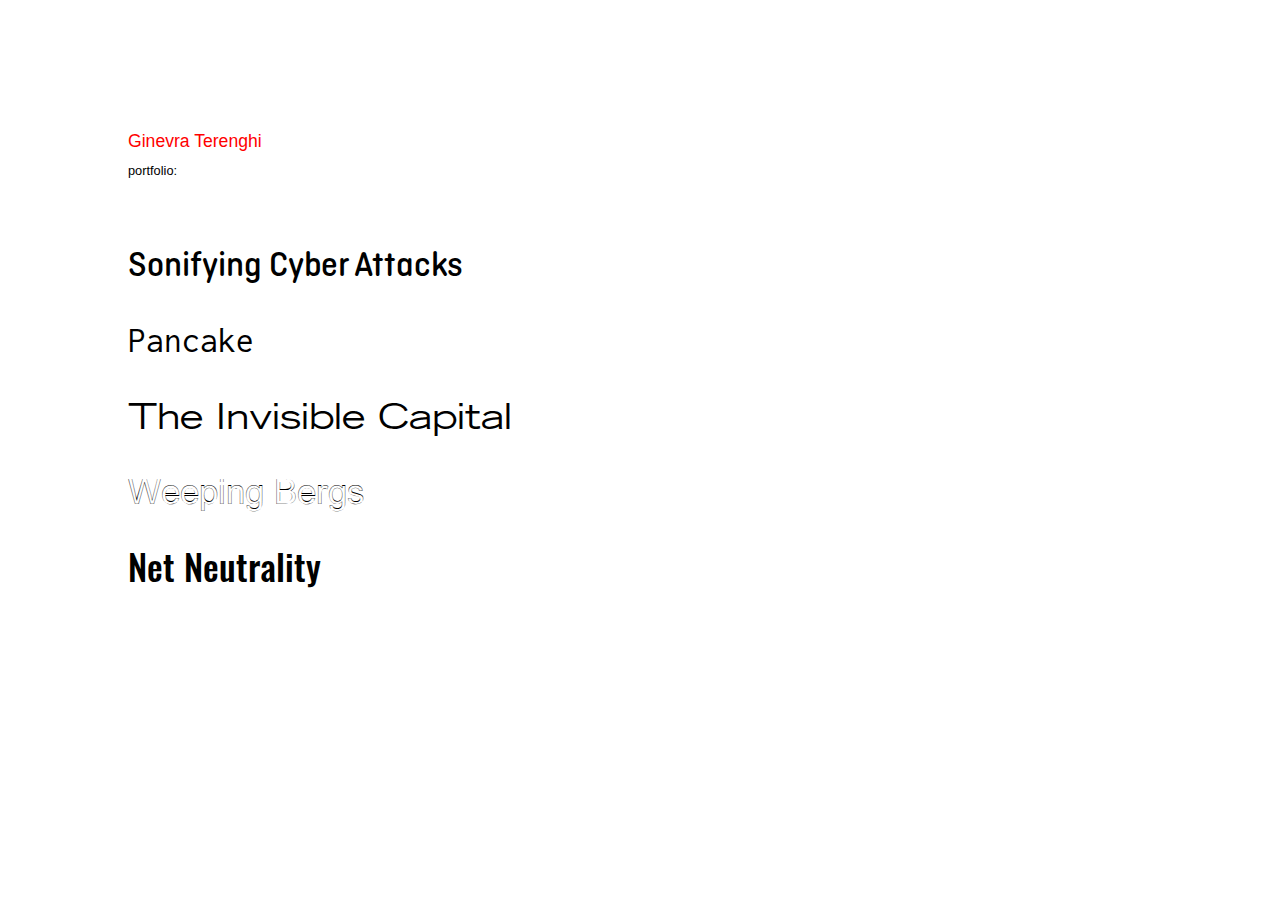
<file: index.html>
<!DOCTYPE html>
<html>

<head>
	<meta charset="utf-8">
	<meta name="viewport" content="width=device-width, initial-scale=1, shrink-to-fit=no">
	<title>Ginevra Terenghi [portfolio]</title>

	<!-- generate the social media meta tags from https://megatags.co/ and paste them here, replacing the placeholder ones -->
	<!-- Search Engine -->
	<meta name="description" content="Description of your report here. 150 characters for SEO, 200 characters for Twitter and Facebook">
	<meta name="image" content="thumbnail image of your work">
	<!-- Schema.org for Google -->
	<meta itemprop="name" content="Untarctik">
	<meta itemprop="description" content="Description of your report here">
	<meta itemprop="image" content="image here">
	<!-- Twitter -->
	<meta name="twitter:card" content="summary">
	<meta name="twitter:title" content="Title of your work">
	<meta name="twitter:description" content="Description of your report here">
	<meta name="twitter:site" content="@profile name">
	<meta name="twitter:creator" content="your twitter handles here, if any">
	<meta name="twitter:image:src" content="thumbnail image of your work. Maximum dimension: 1024px x 512px; minimum dimension: 440px x 220px">
	<!-- Open Graph general (Facebook, Pinterest & Google+) -->
	<meta name="og:title" content="Title of your work">
	<meta name="og:description" content="Description of your report here">
	<meta name="og:image" content="thumbnail image of your work. Recommended dimension: 1200px x 630px; minimum dimension: 600px x 315px">
	<meta name="og:url" content="url to this page">
	<meta name="og:site_name" content="Title of your work">
	<meta name="og:locale" content="en_US">
	<meta name="og:type" content="website">


	<!-- fav icon link -->
	<link rel="shortcut icon" type="image/png" href="assets/grid.png"/>
	

	<!-- fonts link -->
	<link href="https://fonts.googleapis.com/css?family=Allerta+Stencil" rel="stylesheet">
	<link href="https://fonts.googleapis.com/css?family=Playfair+Display" rel="stylesheet">
	<link href="https://fonts.googleapis.com/css?family=Roboto+Slab:100,300,400,700" rel="stylesheet">


	<!-- CSS -->
	<!-- Bootstrap CSS -->
	<link rel="stylesheet" href="https://maxcdn.bootstrapcdn.com/bootstrap/4.0.0-beta/css/bootstrap.min.css" integrity="sha384-/Y6pD6FV/Vv2HJnA6t+vslU6fwYXjCFtcEpHbNJ0lyAFsXTsjBbfaDjzALeQsN6M" crossorigin="anonymous">
	<!-- Your CSS -->
	<link rel="stylesheet" type="text/css" href="css/bootstrap.css">
	<!-- "Our" boostrap CSS -->
	<link rel="stylesheet" type="text/css" href="css/style.css">

</head>

<body id="beginning">


	<!-- --------------------------------------------------- HOMEPAGE --------------------------------------------------- -->


	<header>

		<section id="inizio">
			<a href="personal.html" class="name red">Ginevra Terenghi</a>
			<div class="sub black">portfolio:</div>
		</section>



		<div id="elenco">
			
		<ul>
			<li><a href="sonificazione.html" target="_blank" class="t1 sonificazione gray">Sonifying Cyber Attacks</a></li>
			
<!--			<li><a href="iceberg.html" target="_blank" class="t1 iceberg gray">Weeping Bergs</a></li>-->
			
			<li><a href="pancake.html" class="t1 pancake gray">Pancake</a></li>
			
			<li><a href="capital.html" class="t1 capital gray">The Invisible Capital</a></li>
			
			<li><a href="iceberg.html" class="t1 iceberg gray">Weeping Bergs</a></li>
			
			<li><a href="netneutrality.html" class="t1 netneutrality gray">Net Neutrality</a></li>
			
			
			
<!--			<li><a href="personal.html" class="desert">Desert Constellations</a></li>-->
			
	   </ul>

</div>

	</header>










	<!-- JS files under here -->
	<!-- jQuery first, then Popper.js, then Bootstrap JS -->
	<script src="https://code.jquery.com/jquery-3.2.1.slim.min.js" integrity="sha384-KJ3o2DKtIkvYIK3UENzmM7KCkRr/rE9/Qpg6aAZGJwFDMVNA/GpGFF93hXpG5KkN" crossorigin="anonymous"></script>
	<script src="https://cdnjs.cloudflare.com/ajax/libs/popper.js/1.11.0/umd/popper.min.js" integrity="sha384-b/U6ypiBEHpOf/4+1nzFpr53nxSS+GLCkfwBdFNTxtclqqenISfwAzpKaMNFNmj4" crossorigin="anonymous"></script>
	<script src="https://maxcdn.bootstrapcdn.com/bootstrap/4.0.0-beta/js/bootstrap.min.js" integrity="sha384-h0AbiXch4ZDo7tp9hKZ4TsHbi047NrKGLO3SEJAg45jXxnGIfYzk4Si90RDIqNm1" crossorigin="anonymous"></script>
	<!-- Your JS -->
	<script src="js/main.js"></script>

</body>

</html>
</file>
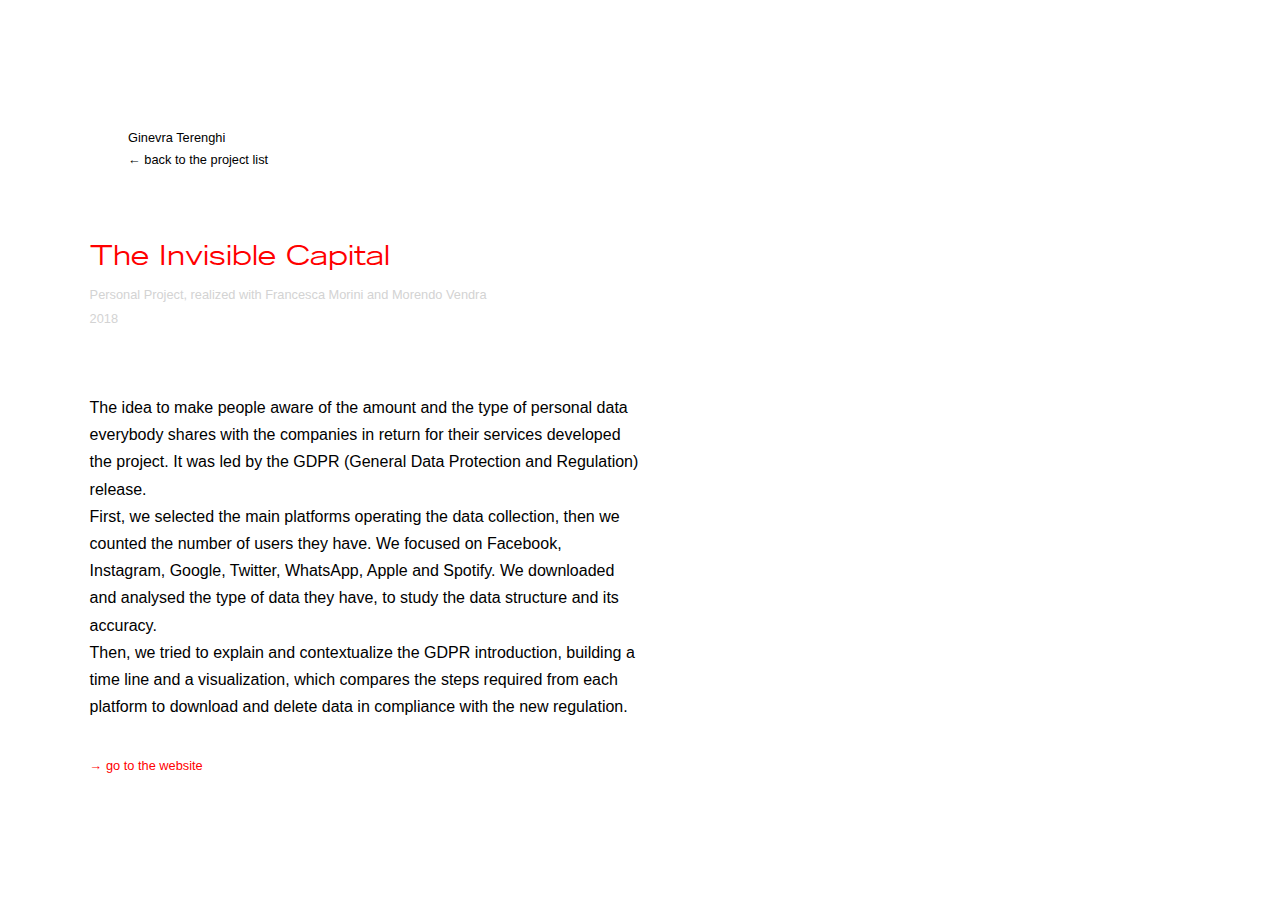
<file: capital.html>
<!DOCTYPE html>
<html>

<head>
	<meta charset="utf-8">
	<meta name="viewport" content="width=device-width, initial-scale=1, shrink-to-fit=no">
	<title>Ginevra Terenghi [project]</title>

	<!-- generate the social media meta tags from https://megatags.co/ and paste them here, replacing the placeholder ones -->
	<!-- Search Engine -->
	<meta name="description" content="Description of your report here. 150 characters for SEO, 200 characters for Twitter and Facebook">
	<meta name="image" content="thumbnail image of your work">
	<!-- Schema.org for Google -->
	<meta itemprop="name" content="Untarctik">
	<meta itemprop="description" content="Description of your report here">
	<meta itemprop="image" content="image here">
	<!-- Twitter -->
	<meta name="twitter:card" content="summary">
	<meta name="twitter:title" content="Title of your work">
	<meta name="twitter:description" content="Description of your report here">
	<meta name="twitter:site" content="@profile name">
	<meta name="twitter:creator" content="your twitter handles here, if any">
	<meta name="twitter:image:src" content="thumbnail image of your work. Maximum dimension: 1024px x 512px; minimum dimension: 440px x 220px">
	<!-- Open Graph general (Facebook, Pinterest & Google+) -->
	<meta name="og:title" content="Title of your work">
	<meta name="og:description" content="Description of your report here">
	<meta name="og:image" content="thumbnail image of your work. Recommended dimension: 1200px x 630px; minimum dimension: 600px x 315px">
	<meta name="og:url" content="url to this page">
	<meta name="og:site_name" content="Title of your work">
	<meta name="og:locale" content="en_US">
	<meta name="og:type" content="website">


	<!-- fav icon link -->
	<link rel="shortcut icon" type="image/png" href="assets/grid2.png"/>

	<!-- fonts link -->
	<link href="https://fonts.googleapis.com/css?family=Allerta+Stencil" rel="stylesheet">
	<link href="https://fonts.googleapis.com/css?family=Playfair+Display" rel="stylesheet">
	<link href="https://fonts.googleapis.com/css?family=Roboto+Slab:100,300,400,700" rel="stylesheet">


	<!-- CSS -->
	<!-- Bootstrap CSS -->
	<link rel="stylesheet" href="https://maxcdn.bootstrapcdn.com/bootstrap/4.0.0-beta/css/bootstrap.min.css" integrity="sha384-/Y6pD6FV/Vv2HJnA6t+vslU6fwYXjCFtcEpHbNJ0lyAFsXTsjBbfaDjzALeQsN6M" crossorigin="anonymous">
	<!-- Your CSS -->
	<link rel="stylesheet" type="text/css" href="css/bootstrap.css">
	<!-- "Our" boostrap CSS -->
	<link rel="stylesheet" type="text/css" href="css/style.css">

</head>

<body id="beginning">


	<!-- --------------------------------------------------- HOMEPAGE --------------------------------------------------- -->


	<header>

		<section id="inizio2">
			<div class="name2 black">Ginevra Terenghi</div>
			<a href="index.html" class="sub gray"> &#8592; back to the project list</a>
		</section>

		<section id="progetto">
			<div class="t2 capital red">The Invisible Capital</div>
			
			<div class="descrizione">Personal Project, realized with Francesca Morini and Morendo Vendra</div>
			<div class="anno">2018</div>

			<div class="abstract">
				The idea to make people aware of the amount and the type of personal data everybody shares with the companies in return for their services developed the project. It was led by the GDPR (General Data Protection and Regulation) release. 
				<br>First, we selected the main platforms operating the data collection, then we counted the number of users they have. We focused on Facebook, Instagram, Google, Twitter, WhatsApp, Apple and Spotify. We downloaded and analysed the type of data they have, to study the data structure and its accuracy. 
				<br>Then, we tried to explain and contextualize the GDPR introduction, building a time line and a visualization, which compares the steps required from each platform to download and delete data in compliance with the new regulation.
		    </div>


			<a href="https://ginevraterenghi.github.io/theinvisiblecapital/" target="_blank" class="website">&#8594; go to the website</a>
	
			<div class="device">please use a device with a horizontal definition of at least 1200 px</div>
			
			
		</section>










	</header>










	<!-- JS files under here -->
	<!-- jQuery first, then Popper.js, then Bootstrap JS -->
	<script src="https://code.jquery.com/jquery-3.2.1.slim.min.js" integrity="sha384-KJ3o2DKtIkvYIK3UENzmM7KCkRr/rE9/Qpg6aAZGJwFDMVNA/GpGFF93hXpG5KkN" crossorigin="anonymous"></script>
	<script src="https://cdnjs.cloudflare.com/ajax/libs/popper.js/1.11.0/umd/popper.min.js" integrity="sha384-b/U6ypiBEHpOf/4+1nzFpr53nxSS+GLCkfwBdFNTxtclqqenISfwAzpKaMNFNmj4" crossorigin="anonymous"></script>
	<script src="https://maxcdn.bootstrapcdn.com/bootstrap/4.0.0-beta/js/bootstrap.min.js" integrity="sha384-h0AbiXch4ZDo7tp9hKZ4TsHbi047NrKGLO3SEJAg45jXxnGIfYzk4Si90RDIqNm1" crossorigin="anonymous"></script>
	<!-- Your JS -->
	<script src="js/main.js"></script>

</body>

</html>
</file>
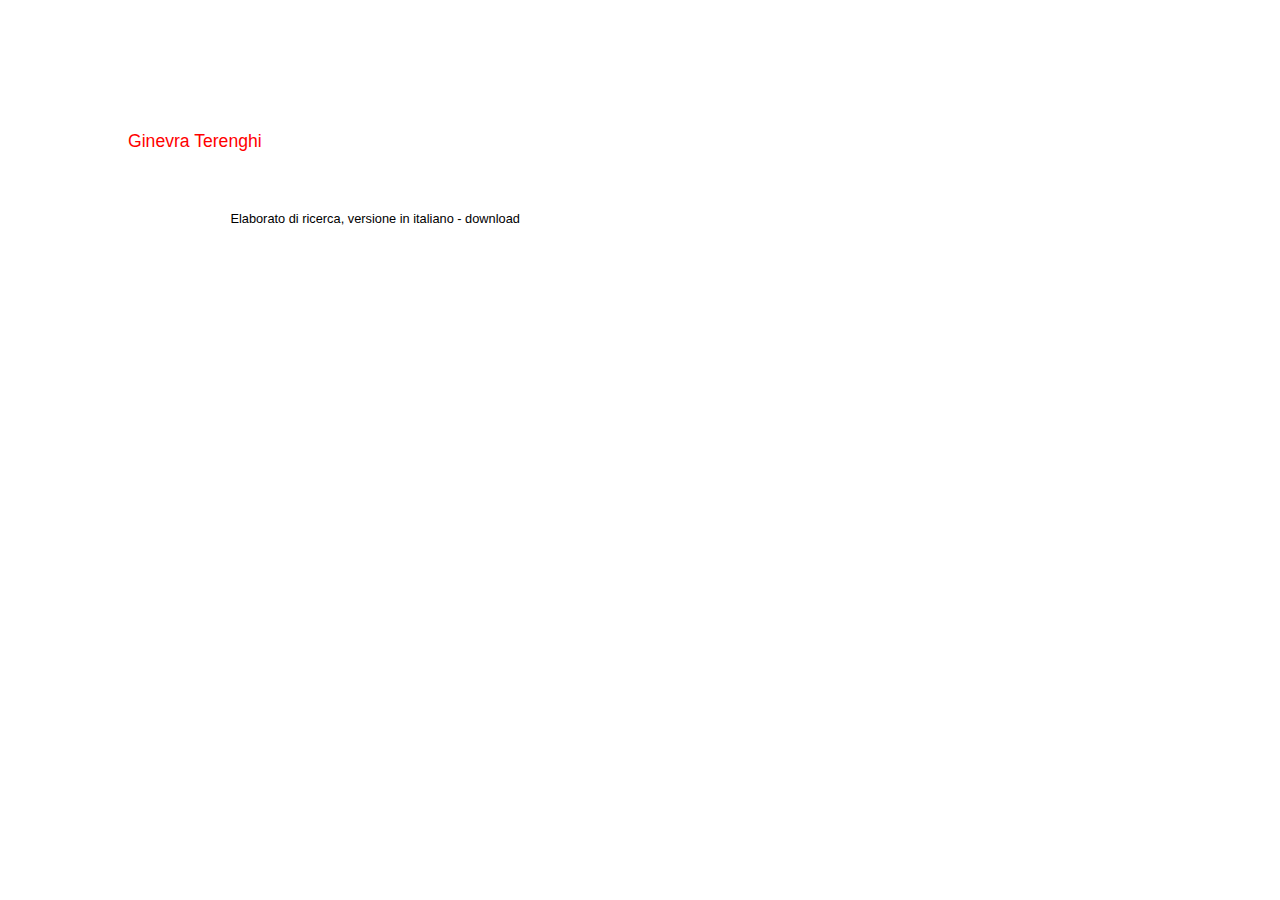
<file: elaborato-ricerca-1.html>
<!DOCTYPE html>
<html>

<head>
	<meta charset="utf-8">
	<meta name="viewport" content="width=device-width, initial-scale=1, shrink-to-fit=no">
	<title>Ginevra Terenghi [about]</title>

	<!-- generate the social media meta tags from https://megatags.co/ and paste them here, replacing the placeholder ones -->
	<!-- Search Engine -->
	<meta name="description" content="Description of your report here. 150 characters for SEO, 200 characters for Twitter and Facebook">
	<meta name="image" content="thumbnail image of your work">
	<!-- Schema.org for Google -->
	<meta itemprop="name" content="Untarctik">
	<meta itemprop="description" content="Description of your report here">
	<meta itemprop="image" content="image here">
	<!-- Twitter -->
	<meta name="twitter:card" content="summary">
	<meta name="twitter:title" content="Title of your work">
	<meta name="twitter:description" content="Description of your report here">
	<meta name="twitter:site" content="@profile name">
	<meta name="twitter:creator" content="your twitter handles here, if any">
	<meta name="twitter:image:src" content="thumbnail image of your work. Maximum dimension: 1024px x 512px; minimum dimension: 440px x 220px">
	<!-- Open Graph general (Facebook, Pinterest & Google+) -->
	<meta name="og:title" content="Title of your work">
	<meta name="og:description" content="Description of your report here">
	<meta name="og:image" content="thumbnail image of your work. Recommended dimension: 1200px x 630px; minimum dimension: 600px x 315px">
	<meta name="og:url" content="url to this page">
	<meta name="og:site_name" content="Title of your work">
	<meta name="og:locale" content="en_US">
	<meta name="og:type" content="website">


	<!-- fav icon link -->
	<link rel="shortcut icon" type="image/png" href="assets/grid.png" />

	<!-- fonts link -->
	<link href="https://fonts.googleapis.com/css?family=Allerta+Stencil" rel="stylesheet">
	<link href="https://fonts.googleapis.com/css?family=Playfair+Display" rel="stylesheet">
	<link href="https://fonts.googleapis.com/css?family=Roboto+Slab:100,300,400,700" rel="stylesheet">


	<!-- CSS -->
	<!-- Bootstrap CSS -->
	<link rel="stylesheet" href="https://maxcdn.bootstrapcdn.com/bootstrap/4.0.0-beta/css/bootstrap.min.css" integrity="sha384-/Y6pD6FV/Vv2HJnA6t+vslU6fwYXjCFtcEpHbNJ0lyAFsXTsjBbfaDjzALeQsN6M" crossorigin="anonymous">
	<!-- Your CSS -->
	<link rel="stylesheet" type="text/css" href="css/bootstrap.css">
	<!-- "Our" boostrap CSS -->
	<link rel="stylesheet" type="text/css" href="css/style.css">

</head>

<body id="beginning">


	<!-- --------------------------------------------------- HOMEPAGE --------------------------------------------------- -->


	<header>

		<section id="inizio2">
			<div class="name red">Ginevra Terenghi</div>

			<section id="curriculum">
				<div id="blocco1">
					<a href="./assets/Ginevra-Terenghi-1.pdf" download class="sub gray">Elaborato di ricerca, versione in italiano - download</a>
				</div>
			</section>

		</section>

	</header>










	<!-- JS files under here -->
	<!-- jQuery first, then Popper.js, then Bootstrap JS -->
	<script src="https://code.jquery.com/jquery-3.2.1.slim.min.js" integrity="sha384-KJ3o2DKtIkvYIK3UENzmM7KCkRr/rE9/Qpg6aAZGJwFDMVNA/GpGFF93hXpG5KkN" crossorigin="anonymous"></script>
	<script src="https://cdnjs.cloudflare.com/ajax/libs/popper.js/1.11.0/umd/popper.min.js" integrity="sha384-b/U6ypiBEHpOf/4+1nzFpr53nxSS+GLCkfwBdFNTxtclqqenISfwAzpKaMNFNmj4" crossorigin="anonymous"></script>
	<script src="https://maxcdn.bootstrapcdn.com/bootstrap/4.0.0-beta/js/bootstrap.min.js" integrity="sha384-h0AbiXch4ZDo7tp9hKZ4TsHbi047NrKGLO3SEJAg45jXxnGIfYzk4Si90RDIqNm1" crossorigin="anonymous"></script>
	<!-- Your JS -->
	<script src="js/main.js"></script>

</body>

</html>
</file>
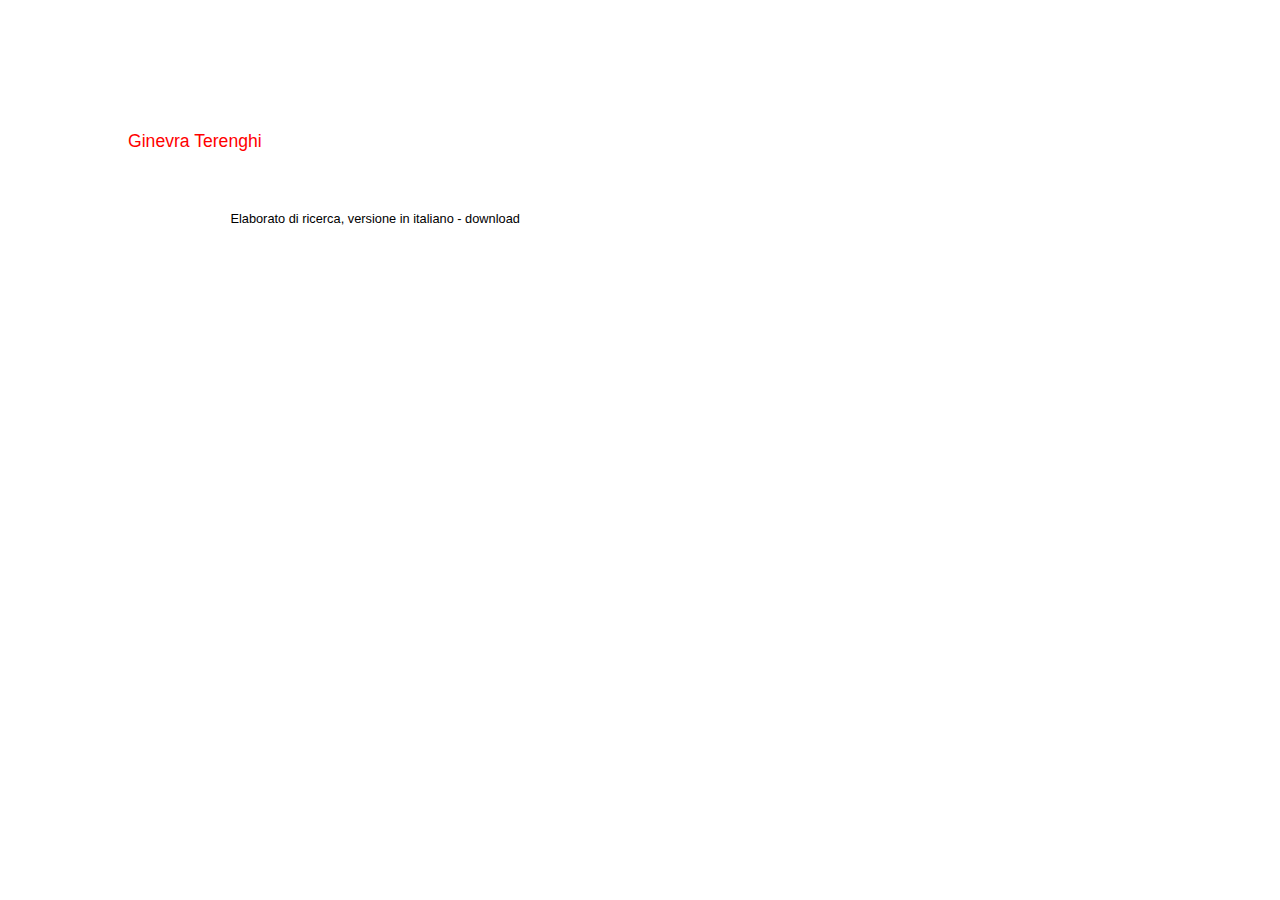
<file: elaborato-ricerca-2.html>
<!DOCTYPE html>
<html>

<head>
	<meta charset="utf-8">
	<meta name="viewport" content="width=device-width, initial-scale=1, shrink-to-fit=no">
	<title>Ginevra Terenghi [about]</title>

	<!-- generate the social media meta tags from https://megatags.co/ and paste them here, replacing the placeholder ones -->
	<!-- Search Engine -->
	<meta name="description" content="Description of your report here. 150 characters for SEO, 200 characters for Twitter and Facebook">
	<meta name="image" content="thumbnail image of your work">
	<!-- Schema.org for Google -->
	<meta itemprop="name" content="Untarctik">
	<meta itemprop="description" content="Description of your report here">
	<meta itemprop="image" content="image here">
	<!-- Twitter -->
	<meta name="twitter:card" content="summary">
	<meta name="twitter:title" content="Title of your work">
	<meta name="twitter:description" content="Description of your report here">
	<meta name="twitter:site" content="@profile name">
	<meta name="twitter:creator" content="your twitter handles here, if any">
	<meta name="twitter:image:src" content="thumbnail image of your work. Maximum dimension: 1024px x 512px; minimum dimension: 440px x 220px">
	<!-- Open Graph general (Facebook, Pinterest & Google+) -->
	<meta name="og:title" content="Title of your work">
	<meta name="og:description" content="Description of your report here">
	<meta name="og:image" content="thumbnail image of your work. Recommended dimension: 1200px x 630px; minimum dimension: 600px x 315px">
	<meta name="og:url" content="url to this page">
	<meta name="og:site_name" content="Title of your work">
	<meta name="og:locale" content="en_US">
	<meta name="og:type" content="website">


	<!-- fav icon link -->
	<link rel="shortcut icon" type="image/png" href="assets/grid.png" />

	<!-- fonts link -->
	<link href="https://fonts.googleapis.com/css?family=Allerta+Stencil" rel="stylesheet">
	<link href="https://fonts.googleapis.com/css?family=Playfair+Display" rel="stylesheet">
	<link href="https://fonts.googleapis.com/css?family=Roboto+Slab:100,300,400,700" rel="stylesheet">


	<!-- CSS -->
	<!-- Bootstrap CSS -->
	<link rel="stylesheet" href="https://maxcdn.bootstrapcdn.com/bootstrap/4.0.0-beta/css/bootstrap.min.css" integrity="sha384-/Y6pD6FV/Vv2HJnA6t+vslU6fwYXjCFtcEpHbNJ0lyAFsXTsjBbfaDjzALeQsN6M" crossorigin="anonymous">
	<!-- Your CSS -->
	<link rel="stylesheet" type="text/css" href="css/bootstrap.css">
	<!-- "Our" boostrap CSS -->
	<link rel="stylesheet" type="text/css" href="css/style.css">

</head>

<body id="beginning">


	<!-- --------------------------------------------------- HOMEPAGE --------------------------------------------------- -->


	<header>

		<section id="inizio2">
			<div class="name red">Ginevra Terenghi</div>

			<section id="curriculum">
				<div id="blocco1">
					<a href="./assets/Ginevra-Terenghi-2.pdf" download class="sub gray">Elaborato di ricerca, versione in italiano - download</a>
				</div>
			</section>

		</section>

	</header>










	<!-- JS files under here -->
	<!-- jQuery first, then Popper.js, then Bootstrap JS -->
	<script src="https://code.jquery.com/jquery-3.2.1.slim.min.js" integrity="sha384-KJ3o2DKtIkvYIK3UENzmM7KCkRr/rE9/Qpg6aAZGJwFDMVNA/GpGFF93hXpG5KkN" crossorigin="anonymous"></script>
	<script src="https://cdnjs.cloudflare.com/ajax/libs/popper.js/1.11.0/umd/popper.min.js" integrity="sha384-b/U6ypiBEHpOf/4+1nzFpr53nxSS+GLCkfwBdFNTxtclqqenISfwAzpKaMNFNmj4" crossorigin="anonymous"></script>
	<script src="https://maxcdn.bootstrapcdn.com/bootstrap/4.0.0-beta/js/bootstrap.min.js" integrity="sha384-h0AbiXch4ZDo7tp9hKZ4TsHbi047NrKGLO3SEJAg45jXxnGIfYzk4Si90RDIqNm1" crossorigin="anonymous"></script>
	<!-- Your JS -->
	<script src="js/main.js"></script>

</body>

</html>
</file>
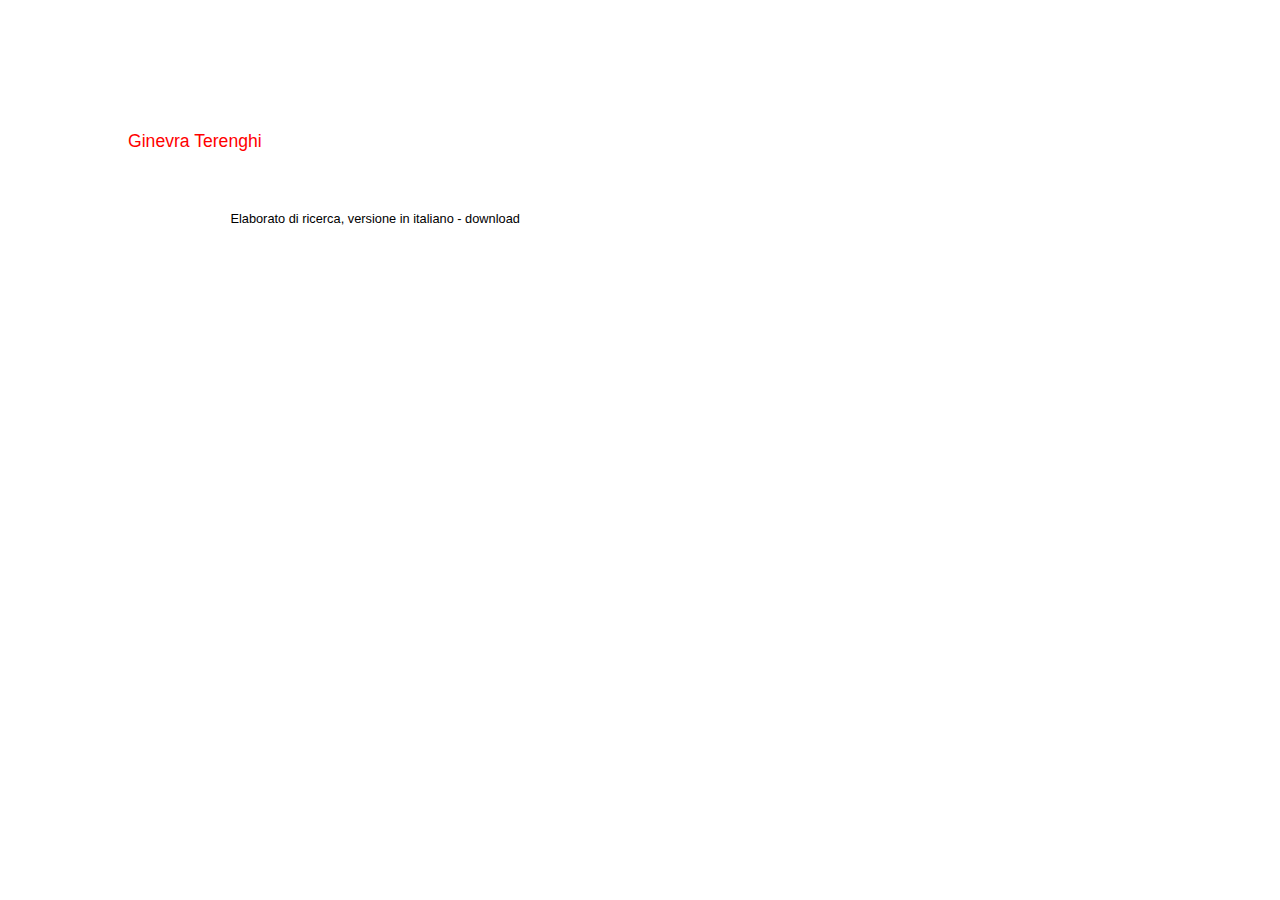
<file: elaborato-ricerca.html>
<!DOCTYPE html>
<html>

<head>
	<meta charset="utf-8">
	<meta name="viewport" content="width=device-width, initial-scale=1, shrink-to-fit=no">
	<title>Ginevra Terenghi [about]</title>

	<!-- generate the social media meta tags from https://megatags.co/ and paste them here, replacing the placeholder ones -->
	<!-- Search Engine -->
	<meta name="description" content="Description of your report here. 150 characters for SEO, 200 characters for Twitter and Facebook">
	<meta name="image" content="thumbnail image of your work">
	<!-- Schema.org for Google -->
	<meta itemprop="name" content="Untarctik">
	<meta itemprop="description" content="Description of your report here">
	<meta itemprop="image" content="image here">
	<!-- Twitter -->
	<meta name="twitter:card" content="summary">
	<meta name="twitter:title" content="Title of your work">
	<meta name="twitter:description" content="Description of your report here">
	<meta name="twitter:site" content="@profile name">
	<meta name="twitter:creator" content="your twitter handles here, if any">
	<meta name="twitter:image:src" content="thumbnail image of your work. Maximum dimension: 1024px x 512px; minimum dimension: 440px x 220px">
	<!-- Open Graph general (Facebook, Pinterest & Google+) -->
	<meta name="og:title" content="Title of your work">
	<meta name="og:description" content="Description of your report here">
	<meta name="og:image" content="thumbnail image of your work. Recommended dimension: 1200px x 630px; minimum dimension: 600px x 315px">
	<meta name="og:url" content="url to this page">
	<meta name="og:site_name" content="Title of your work">
	<meta name="og:locale" content="en_US">
	<meta name="og:type" content="website">


	<!-- fav icon link -->
	<link rel="shortcut icon" type="image/png" href="assets/grid.png" />

	<!-- fonts link -->
	<link href="https://fonts.googleapis.com/css?family=Allerta+Stencil" rel="stylesheet">
	<link href="https://fonts.googleapis.com/css?family=Playfair+Display" rel="stylesheet">
	<link href="https://fonts.googleapis.com/css?family=Roboto+Slab:100,300,400,700" rel="stylesheet">


	<!-- CSS -->
	<!-- Bootstrap CSS -->
	<link rel="stylesheet" href="https://maxcdn.bootstrapcdn.com/bootstrap/4.0.0-beta/css/bootstrap.min.css" integrity="sha384-/Y6pD6FV/Vv2HJnA6t+vslU6fwYXjCFtcEpHbNJ0lyAFsXTsjBbfaDjzALeQsN6M" crossorigin="anonymous">
	<!-- Your CSS -->
	<link rel="stylesheet" type="text/css" href="css/bootstrap.css">
	<!-- "Our" boostrap CSS -->
	<link rel="stylesheet" type="text/css" href="css/style.css">

</head>

<body id="beginning">


	<!-- --------------------------------------------------- HOMEPAGE --------------------------------------------------- -->


	<header>

		<section id="inizio2">
			<div class="name red">Ginevra Terenghi</div>

			<section id="curriculum">
				<div id="blocco1">
					<a href="./assets/elaborato-ricerca-ita-generale.pdf" download class="sub gray">Elaborato di ricerca, versione in italiano - download</a>
				</div>
			</section>

		</section>

	</header>










	<!-- JS files under here -->
	<!-- jQuery first, then Popper.js, then Bootstrap JS -->
	<script src="https://code.jquery.com/jquery-3.2.1.slim.min.js" integrity="sha384-KJ3o2DKtIkvYIK3UENzmM7KCkRr/rE9/Qpg6aAZGJwFDMVNA/GpGFF93hXpG5KkN" crossorigin="anonymous"></script>
	<script src="https://cdnjs.cloudflare.com/ajax/libs/popper.js/1.11.0/umd/popper.min.js" integrity="sha384-b/U6ypiBEHpOf/4+1nzFpr53nxSS+GLCkfwBdFNTxtclqqenISfwAzpKaMNFNmj4" crossorigin="anonymous"></script>
	<script src="https://maxcdn.bootstrapcdn.com/bootstrap/4.0.0-beta/js/bootstrap.min.js" integrity="sha384-h0AbiXch4ZDo7tp9hKZ4TsHbi047NrKGLO3SEJAg45jXxnGIfYzk4Si90RDIqNm1" crossorigin="anonymous"></script>
	<!-- Your JS -->
	<script src="js/main.js"></script>

</body>

</html>
</file>
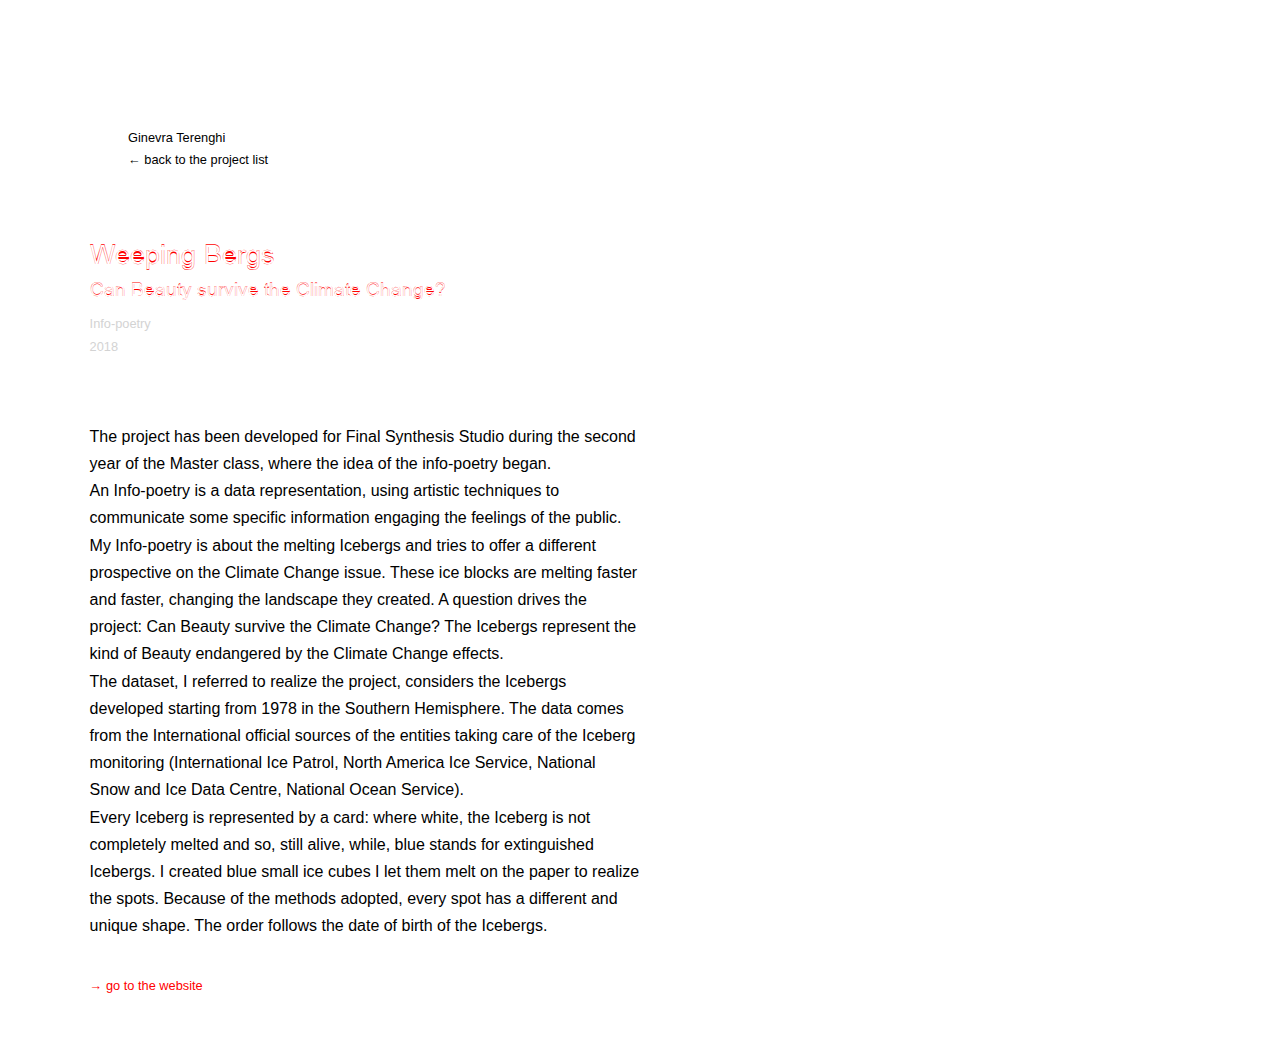
<file: iceberg.html>
<!DOCTYPE html>
<html>

<head>
	<meta charset="utf-8">
	<meta name="viewport" content="width=device-width, initial-scale=1, shrink-to-fit=no">
	<title>Ginevra Terenghi [project]</title>

	<!-- generate the social media meta tags from https://megatags.co/ and paste them here, replacing the placeholder ones -->
	<!-- Search Engine -->
	<meta name="description" content="Description of your report here. 150 characters for SEO, 200 characters for Twitter and Facebook">
	<meta name="image" content="thumbnail image of your work">
	<!-- Schema.org for Google -->
	<meta itemprop="name" content="Untarctik">
	<meta itemprop="description" content="Description of your report here">
	<meta itemprop="image" content="image here">
	<!-- Twitter -->
	<meta name="twitter:card" content="summary">
	<meta name="twitter:title" content="Title of your work">
	<meta name="twitter:description" content="Description of your report here">
	<meta name="twitter:site" content="@profile name">
	<meta name="twitter:creator" content="your twitter handles here, if any">
	<meta name="twitter:image:src" content="thumbnail image of your work. Maximum dimension: 1024px x 512px; minimum dimension: 440px x 220px">
	<!-- Open Graph general (Facebook, Pinterest & Google+) -->
	<meta name="og:title" content="Title of your work">
	<meta name="og:description" content="Description of your report here">
	<meta name="og:image" content="thumbnail image of your work. Recommended dimension: 1200px x 630px; minimum dimension: 600px x 315px">
	<meta name="og:url" content="url to this page">
	<meta name="og:site_name" content="Title of your work">
	<meta name="og:locale" content="en_US">
	<meta name="og:type" content="website">


	<!-- fav icon link -->
	<link rel="shortcut icon" type="image/png" href="assets/grid1.png"/>

	<!-- fonts link -->
	<link href="https://fonts.googleapis.com/css?family=Allerta+Stencil" rel="stylesheet">
	<link href="https://fonts.googleapis.com/css?family=Playfair+Display" rel="stylesheet">
	<link href="https://fonts.googleapis.com/css?family=Roboto+Slab:100,300,400,700" rel="stylesheet">


	<!-- CSS -->
	<!-- Bootstrap CSS -->
	<link rel="stylesheet" href="https://maxcdn.bootstrapcdn.com/bootstrap/4.0.0-beta/css/bootstrap.min.css" integrity="sha384-/Y6pD6FV/Vv2HJnA6t+vslU6fwYXjCFtcEpHbNJ0lyAFsXTsjBbfaDjzALeQsN6M" crossorigin="anonymous">
	<!-- Your CSS -->
	<link rel="stylesheet" type="text/css" href="css/bootstrap.css">
	<!-- "Our" boostrap CSS -->
	<link rel="stylesheet" type="text/css" href="css/style.css">

</head>

<body id="beginning">


	<!-- --------------------------------------------------- HOMEPAGE --------------------------------------------------- -->


	<header>

		<section id="inizio2">
			<div class="name2 black">Ginevra Terenghi</div>
			<a href="index.html" class="sub gray"> &#8592; back to the project list</a>
		</section>

		<section id="progetto">
			<div class="t2 iceberg red">Weeping Bergs</div>
			<div class="t3 iceberg red">Can Beauty survive the Climate Change?</div>

			<div class="descrizione">Info-poetry</div>
			<div class="anno">2018</div>

			<div class="abstract">
				The project has been developed for Final Synthesis Studio during the second year of the Master class, where the idea of the info-poetry began. 
				<br>An Info-poetry is a data representation, using artistic techniques to communicate some specific information engaging the feelings of the public. 
				<br>My Info-poetry is about the melting Icebergs and tries to offer a different prospective on the Climate Change issue. These ice blocks are melting faster and faster, changing the landscape they created. A question drives the project: Can Beauty survive the Climate Change? The Icebergs represent the kind of Beauty endangered by the Climate Change effects. 
				<br>The dataset, I referred to realize the project, considers the Icebergs developed starting from 1978 in the Southern Hemisphere. The data comes from the International official sources of the entities taking care of the Iceberg monitoring (International Ice Patrol, North America Ice Service, National Snow and Ice Data Centre, National Ocean Service). 
				<br>Every Iceberg is represented by a card: where white, the Iceberg is not completely melted and so, still alive, while, blue stands for extinguished Icebergs. I created blue small ice cubes I let them melt on the paper to realize the spots. Because of the methods adopted, every spot has a different and unique shape. The order follows the date of birth of the Icebergs.

			</div>



			<a href="https://ginevraterenghi.github.io/weeping-bergs/"target="_blank" class="website red">&#8594; go to the website</a>

		</section>










	</header>










	<!-- JS files under here -->
	<!-- jQuery first, then Popper.js, then Bootstrap JS -->
	<script src="https://code.jquery.com/jquery-3.2.1.slim.min.js" integrity="sha384-KJ3o2DKtIkvYIK3UENzmM7KCkRr/rE9/Qpg6aAZGJwFDMVNA/GpGFF93hXpG5KkN" crossorigin="anonymous"></script>
	<script src="https://cdnjs.cloudflare.com/ajax/libs/popper.js/1.11.0/umd/popper.min.js" integrity="sha384-b/U6ypiBEHpOf/4+1nzFpr53nxSS+GLCkfwBdFNTxtclqqenISfwAzpKaMNFNmj4" crossorigin="anonymous"></script>
	<script src="https://maxcdn.bootstrapcdn.com/bootstrap/4.0.0-beta/js/bootstrap.min.js" integrity="sha384-h0AbiXch4ZDo7tp9hKZ4TsHbi047NrKGLO3SEJAg45jXxnGIfYzk4Si90RDIqNm1" crossorigin="anonymous"></script>
	<!-- Your JS -->
	<script src="js/main.js"></script>

</body>

</html>
</file>
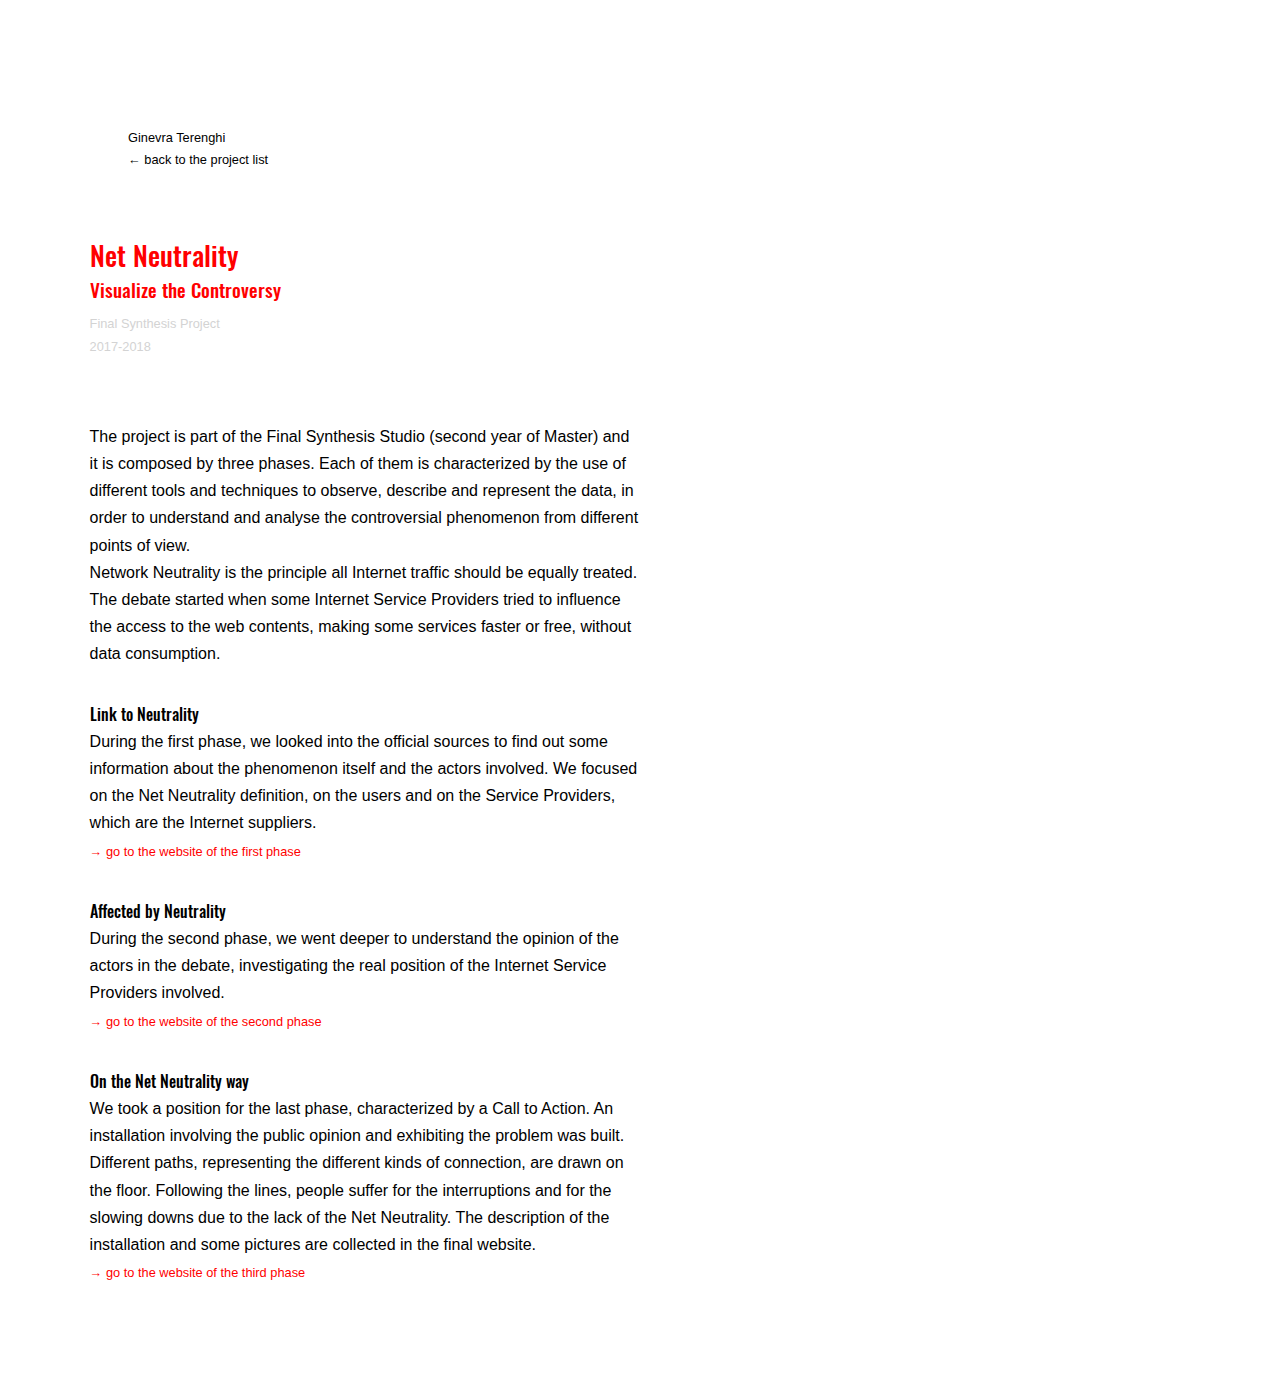
<file: netneutrality.html>
<!DOCTYPE html>
<html>

<head>
	<meta charset="utf-8">
	<meta name="viewport" content="width=device-width, initial-scale=1, shrink-to-fit=no">
	<title>Ginevra Terenghi [project]</title>

	<!-- generate the social media meta tags from https://megatags.co/ and paste them here, replacing the placeholder ones -->
	<!-- Search Engine -->
	<meta name="description" content="Description of your report here. 150 characters for SEO, 200 characters for Twitter and Facebook">
	<meta name="image" content="thumbnail image of your work">
	<!-- Schema.org for Google -->
	<meta itemprop="name" content="Untarctik">
	<meta itemprop="description" content="Description of your report here">
	<meta itemprop="image" content="image here">
	<!-- Twitter -->
	<meta name="twitter:card" content="summary">
	<meta name="twitter:title" content="Title of your work">
	<meta name="twitter:description" content="Description of your report here">
	<meta name="twitter:site" content="@profile name">
	<meta name="twitter:creator" content="your twitter handles here, if any">
	<meta name="twitter:image:src" content="thumbnail image of your work. Maximum dimension: 1024px x 512px; minimum dimension: 440px x 220px">
	<!-- Open Graph general (Facebook, Pinterest & Google+) -->
	<meta name="og:title" content="Title of your work">
	<meta name="og:description" content="Description of your report here">
	<meta name="og:image" content="thumbnail image of your work. Recommended dimension: 1200px x 630px; minimum dimension: 600px x 315px">
	<meta name="og:url" content="url to this page">
	<meta name="og:site_name" content="Title of your work">
	<meta name="og:locale" content="en_US">
	<meta name="og:type" content="website">


	<!-- fav icon link -->
		<link rel="shortcut icon" type="image/png" href="assets/grid3.png"/>

	<!-- fonts link -->
	<link href="https://fonts.googleapis.com/css?family=Allerta+Stencil" rel="stylesheet">
	<link href="https://fonts.googleapis.com/css?family=Playfair+Display" rel="stylesheet">
	<link href="https://fonts.googleapis.com/css?family=Roboto+Slab:100,300,400,700" rel="stylesheet">


	<!-- CSS -->
	<!-- Bootstrap CSS -->
	<link rel="stylesheet" href="https://maxcdn.bootstrapcdn.com/bootstrap/4.0.0-beta/css/bootstrap.min.css" integrity="sha384-/Y6pD6FV/Vv2HJnA6t+vslU6fwYXjCFtcEpHbNJ0lyAFsXTsjBbfaDjzALeQsN6M" crossorigin="anonymous">
	<!-- Your CSS -->
	<link rel="stylesheet" type="text/css" href="css/bootstrap.css">
	<!-- "Our" boostrap CSS -->
	<link rel="stylesheet" type="text/css" href="css/style.css">

</head>

<body id="beginning">


	<!-- --------------------------------------------------- HOMEPAGE --------------------------------------------------- -->


	<header>

		<section id="inizio2">
			<div class="name2 black">Ginevra Terenghi</div>
			<a href="index.html" class="sub gray"> &#8592; back to the project list</a>
		</section>

		<section id="progetto">
			<div class="t2 netneutrality red">Net Neutrality</div>
			<div class="t3 netneutrality red">Visualize the Controversy</div>

			<div class="descrizione">Final Synthesis Project</div>
			<div class="anno">2017-2018</div>

			<div class="abstract">
				The project is part of the Final Synthesis Studio (second year of Master) and it is composed by three phases. Each of them is characterized by the use of different tools and techniques to observe, describe and represent the data, in order to understand and analyse the controversial phenomenon from different points of view.
				<br>Network Neutrality is the principle all Internet traffic should be equally treated. The debate started when some Internet Service Providers tried to influence the access to the web contents, making some services faster or free, without data consumption.
			</div>
			<div class="abstractmini">
				<div class="t4 netneutrality black">Link to Neutrality</div>
				During the first phase, we looked into the official sources to find out some information about the phenomenon itself and the actors involved. We focused on the Net Neutrality definition, on the users and on the Service Providers, which are the Internet suppliers.
				<br><a href="https://ginevraterenghi.github.io/netneutrality-ph1/" target="_blank" class="website red">&#8594; go to the website of the first phase</a>
			</div>

			<div class="abstractmini">
				<div class="t4 netneutrality black">Affected by Neutrality</div>
				During the second phase, we went deeper to understand the opinion of the actors in the debate, investigating the real position of the Internet Service Providers involved.
				<br><a href="https://ginevraterenghi.github.io/netneutrality-ph2/" target="_blank" class="website red">&#8594; go to the website of the second phase</a>
			</div>

			<div class="abstractmini">
				<div class="t4 netneutrality black">On the Net Neutrality way</div>
				We took a position for the last phase, characterized by a Call to Action. An installation involving the public opinion and exhibiting the problem was built. Different paths, representing the different kinds of connection, are drawn on the floor. Following the lines, people suffer for the interruptions and for the slowing downs due to the lack of the Net Neutrality. The description of the installation and some pictures are collected in the final website.
				<br><a href="https://ginevraterenghi.github.io/netneutrality-ph3/" target="_blank" class="website red">&#8594; go to the website of the third phase</a>
			</div>

<div class="device">please use a device with a horizontal definition of at least 1200 px to visit all the websites</div>


		</section>










	</header>










	<!-- JS files under here -->
	<!-- jQuery first, then Popper.js, then Bootstrap JS -->
	<script src="https://code.jquery.com/jquery-3.2.1.slim.min.js" integrity="sha384-KJ3o2DKtIkvYIK3UENzmM7KCkRr/rE9/Qpg6aAZGJwFDMVNA/GpGFF93hXpG5KkN" crossorigin="anonymous"></script>
	<script src="https://cdnjs.cloudflare.com/ajax/libs/popper.js/1.11.0/umd/popper.min.js" integrity="sha384-b/U6ypiBEHpOf/4+1nzFpr53nxSS+GLCkfwBdFNTxtclqqenISfwAzpKaMNFNmj4" crossorigin="anonymous"></script>
	<script src="https://maxcdn.bootstrapcdn.com/bootstrap/4.0.0-beta/js/bootstrap.min.js" integrity="sha384-h0AbiXch4ZDo7tp9hKZ4TsHbi047NrKGLO3SEJAg45jXxnGIfYzk4Si90RDIqNm1" crossorigin="anonymous"></script>
	<!-- Your JS -->
	<script src="js/main.js"></script>

</body>

</html>
</file>
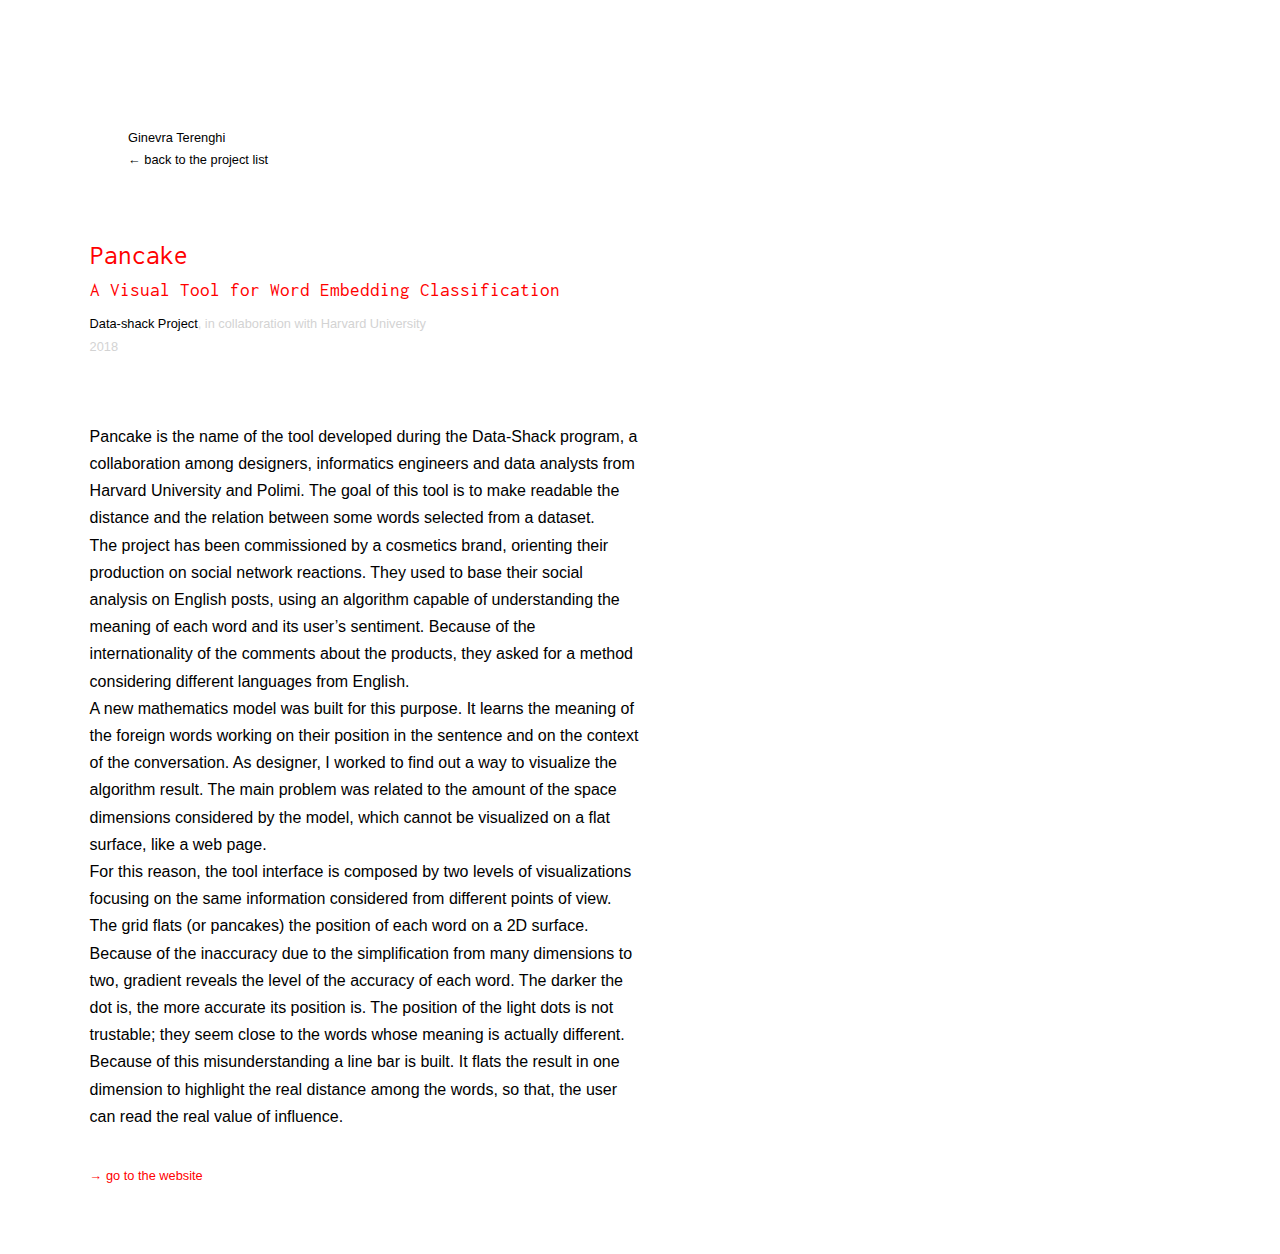
<file: pancake.html>
<!DOCTYPE html>
<html>

<head>
	<meta charset="utf-8">
	<meta name="viewport" content="width=device-width, initial-scale=1, shrink-to-fit=no">
	<title>Ginevra Terenghi [project]</title>

	<!-- generate the social media meta tags from https://megatags.co/ and paste them here, replacing the placeholder ones -->
	<!-- Search Engine -->
	<meta name="description" content="Description of your report here. 150 characters for SEO, 200 characters for Twitter and Facebook">
	<meta name="image" content="thumbnail image of your work">
	<!-- Schema.org for Google -->
	<meta itemprop="name" content="Untarctik">
	<meta itemprop="description" content="Description of your report here">
	<meta itemprop="image" content="image here">
	<!-- Twitter -->
	<meta name="twitter:card" content="summary">
	<meta name="twitter:title" content="Title of your work">
	<meta name="twitter:description" content="Description of your report here">
	<meta name="twitter:site" content="@profile name">
	<meta name="twitter:creator" content="your twitter handles here, if any">
	<meta name="twitter:image:src" content="thumbnail image of your work. Maximum dimension: 1024px x 512px; minimum dimension: 440px x 220px">
	<!-- Open Graph general (Facebook, Pinterest & Google+) -->
	<meta name="og:title" content="Title of your work">
	<meta name="og:description" content="Description of your report here">
	<meta name="og:image" content="thumbnail image of your work. Recommended dimension: 1200px x 630px; minimum dimension: 600px x 315px">
	<meta name="og:url" content="url to this page">
	<meta name="og:site_name" content="Title of your work">
	<meta name="og:locale" content="en_US">
	<meta name="og:type" content="website">


	<!-- fav icon link -->
		<link rel="shortcut icon" type="image/png" href="assets/grid4.png"/>

	<!-- fonts link -->
	<link href="https://fonts.googleapis.com/css?family=Allerta+Stencil" rel="stylesheet">
	<link href="https://fonts.googleapis.com/css?family=Playfair+Display" rel="stylesheet">
	<link href="https://fonts.googleapis.com/css?family=Roboto+Slab:100,300,400,700" rel="stylesheet">


	<!-- CSS -->
	<!-- Bootstrap CSS -->
	<link rel="stylesheet" href="https://maxcdn.bootstrapcdn.com/bootstrap/4.0.0-beta/css/bootstrap.min.css" integrity="sha384-/Y6pD6FV/Vv2HJnA6t+vslU6fwYXjCFtcEpHbNJ0lyAFsXTsjBbfaDjzALeQsN6M" crossorigin="anonymous">
	<!-- Your CSS -->
	<link rel="stylesheet" type="text/css" href="css/bootstrap.css">
	<!-- "Our" boostrap CSS -->
	<link rel="stylesheet" type="text/css" href="css/style.css">

</head>

<body id="beginning">


	<!-- --------------------------------------------------- HOMEPAGE --------------------------------------------------- -->


	<header>

		<section id="inizio2">
			<div class="name2 black">Ginevra Terenghi</div>
			<a href="index.html" class="sub gray"> &#8592; back to the project list</a>
		</section>

		<section id="progetto">
			<div class="t2 pancake red">Pancake</div>
			<div class="t3 pancake red">A Visual Tool for Word Embedding Classification</div>

			<div class="descrizione"><a href="http://datashack.deib.polimi.it/2018.html" target="_blank" class="sub gray">Data-shack Project</a>, in collaboration with Harvard University</div>
			<div class="anno">2018</div>

			<div class="abstract">
				Pancake is the name of the tool developed during the Data-Shack program, a collaboration among designers, informatics engineers and data analysts from Harvard University and Polimi. The goal of this tool is to make readable the distance and the relation between some words selected from a dataset. 
				<br>The project has been commissioned by a cosmetics brand, orienting their production on social network reactions. They used to base their social analysis on English posts, using an algorithm capable of understanding the meaning of each word and its user’s sentiment. Because of the internationality of the comments about the products, they asked for a method considering different languages from English. 
				<br>A new mathematics model was built for this purpose. It learns the meaning of the foreign words working on their position in the sentence and on the context of the conversation. As designer, I worked to find out a way to visualize the algorithm result. The main problem was related to the amount of the space dimensions considered by the model, which cannot be visualized on a flat surface, like a web page. 
				<br>For this reason, the tool interface is composed by two levels of visualizations focusing on the same information considered from different points of view. The grid flats (or pancakes) the position of each word on a 2D surface. Because of the inaccuracy due to the simplification from many dimensions to two, gradient reveals the level of the accuracy of each word. The darker the dot is, the more accurate its position is. The position of the light dots is not trustable; they seem close to the words whose meaning is actually different. Because of this misunderstanding a line bar is built. It flats the result in one dimension to highlight the real distance among the words, so that, the user can read the real value of influence.

			</div>


			<a href="https://ginevraterenghi.github.io/Pancake/" target="_blank" class="website red">&#8594; go to the website</a>

			<div class="device">please use a device with a horizontal definition of at least 1200 px</div>
			
		</section>









	</header>










	<!-- JS files under here -->
	<!-- jQuery first, then Popper.js, then Bootstrap JS -->
	<script src="https://code.jquery.com/jquery-3.2.1.slim.min.js" integrity="sha384-KJ3o2DKtIkvYIK3UENzmM7KCkRr/rE9/Qpg6aAZGJwFDMVNA/GpGFF93hXpG5KkN" crossorigin="anonymous"></script>
	<script src="https://cdnjs.cloudflare.com/ajax/libs/popper.js/1.11.0/umd/popper.min.js" integrity="sha384-b/U6ypiBEHpOf/4+1nzFpr53nxSS+GLCkfwBdFNTxtclqqenISfwAzpKaMNFNmj4" crossorigin="anonymous"></script>
	<script src="https://maxcdn.bootstrapcdn.com/bootstrap/4.0.0-beta/js/bootstrap.min.js" integrity="sha384-h0AbiXch4ZDo7tp9hKZ4TsHbi047NrKGLO3SEJAg45jXxnGIfYzk4Si90RDIqNm1" crossorigin="anonymous"></script>
	<!-- Your JS -->
	<script src="js/main.js"></script>

</body>

</html>
</file>
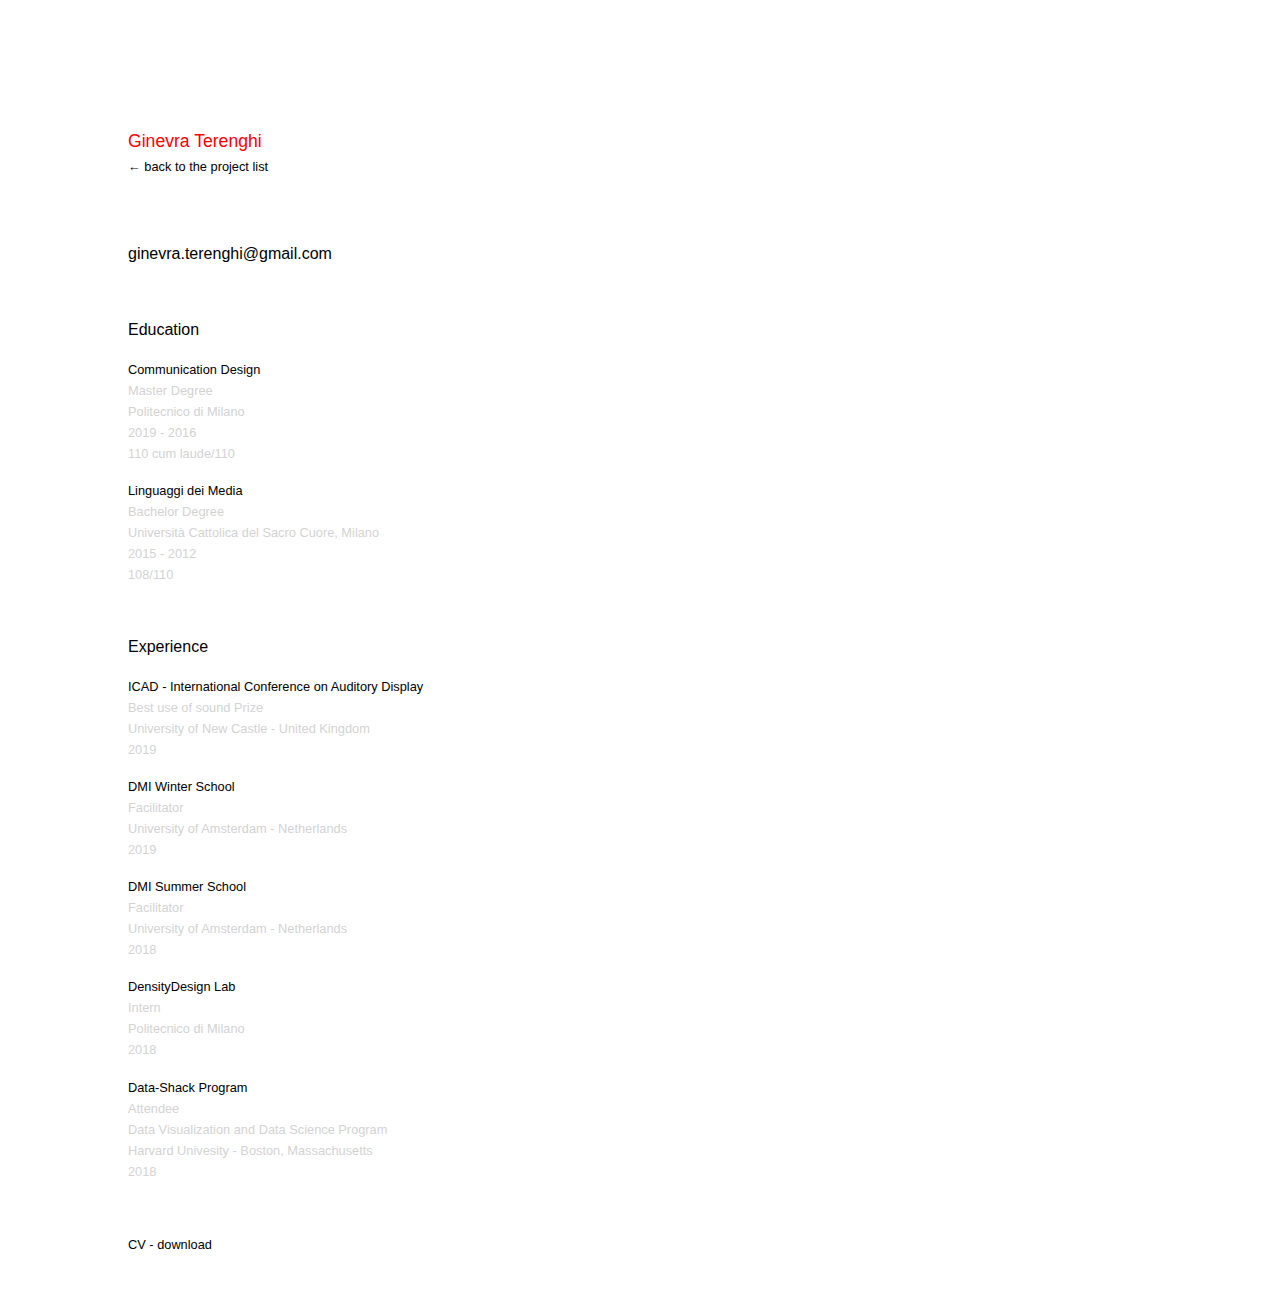
<file: personal.html>
<!DOCTYPE html>
<html>

<head>
	<meta charset="utf-8">
	<meta name="viewport" content="width=device-width, initial-scale=1, shrink-to-fit=no">
	<title>Ginevra Terenghi [about]</title>

	<!-- generate the social media meta tags from https://megatags.co/ and paste them here, replacing the placeholder ones -->
	<!-- Search Engine -->
	<meta name="description" content="Description of your report here. 150 characters for SEO, 200 characters for Twitter and Facebook">
	<meta name="image" content="thumbnail image of your work">
	<!-- Schema.org for Google -->
	<meta itemprop="name" content="Untarctik">
	<meta itemprop="description" content="Description of your report here">
	<meta itemprop="image" content="image here">
	<!-- Twitter -->
	<meta name="twitter:card" content="summary">
	<meta name="twitter:title" content="Title of your work">
	<meta name="twitter:description" content="Description of your report here">
	<meta name="twitter:site" content="@profile name">
	<meta name="twitter:creator" content="your twitter handles here, if any">
	<meta name="twitter:image:src" content="thumbnail image of your work. Maximum dimension: 1024px x 512px; minimum dimension: 440px x 220px">
	<!-- Open Graph general (Facebook, Pinterest & Google+) -->
	<meta name="og:title" content="Title of your work">
	<meta name="og:description" content="Description of your report here">
	<meta name="og:image" content="thumbnail image of your work. Recommended dimension: 1200px x 630px; minimum dimension: 600px x 315px">
	<meta name="og:url" content="url to this page">
	<meta name="og:site_name" content="Title of your work">
	<meta name="og:locale" content="en_US">
	<meta name="og:type" content="website">


	<!-- fav icon link -->
	<link rel="shortcut icon" type="image/png" href="assets/grid.png" />

	<!-- fonts link -->
	<link href="https://fonts.googleapis.com/css?family=Allerta+Stencil" rel="stylesheet">
	<link href="https://fonts.googleapis.com/css?family=Playfair+Display" rel="stylesheet">
	<link href="https://fonts.googleapis.com/css?family=Roboto+Slab:100,300,400,700" rel="stylesheet">


	<!-- CSS -->
	<!-- Bootstrap CSS -->
	<link rel="stylesheet" href="https://maxcdn.bootstrapcdn.com/bootstrap/4.0.0-beta/css/bootstrap.min.css" integrity="sha384-/Y6pD6FV/Vv2HJnA6t+vslU6fwYXjCFtcEpHbNJ0lyAFsXTsjBbfaDjzALeQsN6M" crossorigin="anonymous">
	<!-- Your CSS -->
	<link rel="stylesheet" type="text/css" href="css/bootstrap.css">
	<!-- "Our" boostrap CSS -->
	<link rel="stylesheet" type="text/css" href="css/style.css">

</head>

<body id="beginning">


	<!-- --------------------------------------------------- HOMEPAGE --------------------------------------------------- -->


	<header>

		<section id="inizio2">
			<div class="name red">Ginevra Terenghi</div>
			<a href="index.html" class="sub gray"> &#8592; back to the project list</a>
		</section>



		<section id="curriculum">

			<!--			<img class="ritratto" src="./assets/foto/ritratto.jpg">-->



			<div id="blocco1">
				<!--
				<span class="cv2">born in </span> 
				<span class="cv">Milan</span>
			</div>
			
			<div id="blocco1">
				<span class="cv2">currently based in </span> 
				<span class="cv">London</span>
			</div>
-->

				<div id="blocco1">
					<a href="mailto:ginevra.terenghi@gmail.com">
						<div class="cv">ginevra.terenghi@gmail.com</div>
					</a>
				</div>
			
				
				<div id="blocco2">
					<div class="cv">Education</div>

					<div class="cv1">Communication Design</div>
					<div class="cv2">Master Degree</div>
					<div class="cv2">Politecnico di Milano</div>
					<div class="cv2">2019 - 2016</div>
					<div class="cv2">110 cum laude/110</div>
					
					<div class="cv1">Linguaggi dei Media</div>
					<div class="cv2">Bachelor Degree</div>
					<div class="cv2">Università Cattolica del Sacro Cuore, Milano</div>
					<div class="cv2">2015 - 2012</div>
					<div class="cv2">108/110</div>

				</div>

				<div id="blocco2">
					<div class="cv">Experience</div>

					<div class="cv1">ICAD - International Conference on Auditory Display</div>
					<div class="cv2">Best use of sound Prize</div>
					<div class="cv2">University of New Castle - United Kingdom</div>
					<div class="cv2">2019</div>
					
					<div class="cv1">DMI Winter School</div>
					<div class="cv2">Facilitator</div>
					<div class="cv2">University of Amsterdam - Netherlands</div>
					<div class="cv2">2019</div>
					
					<div class="cv1">DMI Summer School</div>
					<div class="cv2">Facilitator</div>
					<div class="cv2">University of Amsterdam - Netherlands</div>
					<div class="cv2">2018</div>
					
					<div class="cv1">DensityDesign Lab</div>
					<div class="cv2">Intern</div>
					<div class="cv2">Politecnico di Milano</div>
					<div class="cv2">2018</div>
							
					<div class="cv1">Data-Shack Program</div>
					<div class="cv2">Attendee</div>
					<div class="cv2">Data Visualization and Data Science Program</div>
					<div class="cv2">Harvard Univesity - Boston, Massachusetts</div>
					<div class="cv2">2018</div>
					
					

				</div>


				<div id="blocco2">
					<a href="./assets/ginevra-terenghi-cv-2020.pdf" download class="sub gray">CV - download</a>
				</div>
					
				



</div>




		</section>

	</header>










	<!-- JS files under here -->
	<!-- jQuery first, then Popper.js, then Bootstrap JS -->
	<script src="https://code.jquery.com/jquery-3.2.1.slim.min.js" integrity="sha384-KJ3o2DKtIkvYIK3UENzmM7KCkRr/rE9/Qpg6aAZGJwFDMVNA/GpGFF93hXpG5KkN" crossorigin="anonymous"></script>
	<script src="https://cdnjs.cloudflare.com/ajax/libs/popper.js/1.11.0/umd/popper.min.js" integrity="sha384-b/U6ypiBEHpOf/4+1nzFpr53nxSS+GLCkfwBdFNTxtclqqenISfwAzpKaMNFNmj4" crossorigin="anonymous"></script>
	<script src="https://maxcdn.bootstrapcdn.com/bootstrap/4.0.0-beta/js/bootstrap.min.js" integrity="sha384-h0AbiXch4ZDo7tp9hKZ4TsHbi047NrKGLO3SEJAg45jXxnGIfYzk4Si90RDIqNm1" crossorigin="anonymous"></script>
	<!-- Your JS -->
	<script src="js/main.js"></script>

</body>

</html>
</file>
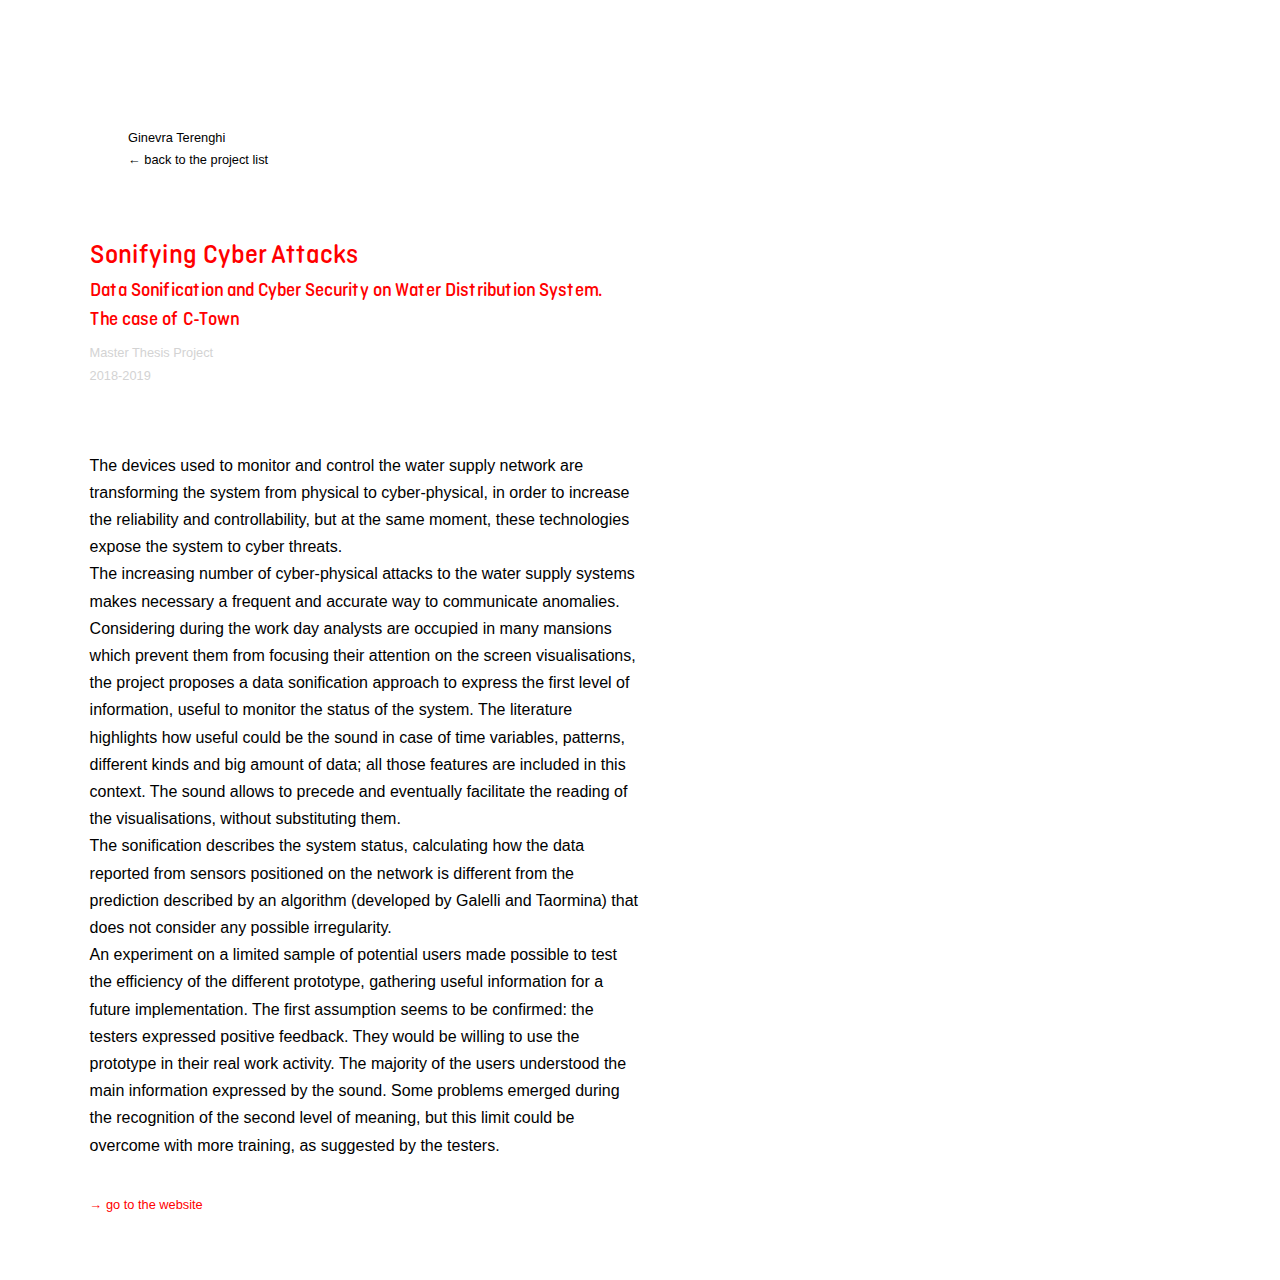
<file: sonificazione.html>
<!DOCTYPE html>
<html>

<head>
	<meta charset="utf-8">
	<meta name="viewport" content="width=device-width, initial-scale=1, shrink-to-fit=no">
	<title>Ginevra Terenghi [project]</title>

	<!-- generate the social media meta tags from https://megatags.co/ and paste them here, replacing the placeholder ones -->
	<!-- Search Engine -->
	<meta name="description" content="Description of your report here. 150 characters for SEO, 200 characters for Twitter and Facebook">
	<meta name="image" content="thumbnail image of your work">
	<!-- Schema.org for Google -->
	<meta itemprop="name" content="Untarctik">
	<meta itemprop="description" content="Description of your report here">
	<meta itemprop="image" content="image here">
	<!-- Twitter -->
	<meta name="twitter:card" content="summary">
	<meta name="twitter:title" content="Title of your work">
	<meta name="twitter:description" content="Description of your report here">
	<meta name="twitter:site" content="@profile name">
	<meta name="twitter:creator" content="your twitter handles here, if any">
	<meta name="twitter:image:src" content="thumbnail image of your work. Maximum dimension: 1024px x 512px; minimum dimension: 440px x 220px">
	<!-- Open Graph general (Facebook, Pinterest & Google+) -->
	<meta name="og:title" content="Title of your work">
	<meta name="og:description" content="Description of your report here">
	<meta name="og:image" content="thumbnail image of your work. Recommended dimension: 1200px x 630px; minimum dimension: 600px x 315px">
	<meta name="og:url" content="url to this page">
	<meta name="og:site_name" content="Title of your work">
	<meta name="og:locale" content="en_US">
	<meta name="og:type" content="website">


	<!-- fav icon link -->
		<link rel="shortcut icon" type="image/png" href="assets/grid5.png"/>

	<!-- fonts link -->
	<link href="https://fonts.googleapis.com/css?family=Allerta+Stencil" rel="stylesheet">
	<link href="https://fonts.googleapis.com/css?family=Playfair+Display" rel="stylesheet">
	<link href="https://fonts.googleapis.com/css?family=Roboto+Slab:100,300,400,700" rel="stylesheet">


	<!-- CSS -->
	<!-- Bootstrap CSS -->
	<link rel="stylesheet" href="https://maxcdn.bootstrapcdn.com/bootstrap/4.0.0-beta/css/bootstrap.min.css" integrity="sha384-/Y6pD6FV/Vv2HJnA6t+vslU6fwYXjCFtcEpHbNJ0lyAFsXTsjBbfaDjzALeQsN6M" crossorigin="anonymous">
	<!-- Your CSS -->
	<link rel="stylesheet" type="text/css" href="css/bootstrap.css">
	<!-- "Our" boostrap CSS -->
	<link rel="stylesheet" type="text/css" href="css/style.css">

</head>

<body id="beginning">


	<!-- --------------------------------------------------- HOMEPAGE --------------------------------------------------- -->


	<header>

		<section id="inizio2">
			<div class="name2 black">Ginevra Terenghi</div>
			<a href="index.html" class="sub gray"> &#8592; back to the project list</a>
		</section>

		<section id="progetto">
			<div class="t2 sonificazione red">Sonifying Cyber Attacks</div>
			<div class="t3 sonificazione red">Data Sonification and Cyber Security on Water Distribution System.<br>The case of C-Town</div>
			
			<div class="descrizione">Master Thesis Project</div>
			<div class="anno">2018-2019</div>

			<div class="abstract">The devices used to monitor and control the water supply network are transforming the system from physical to cyber-physical, in order to increase the reliability and controllability, but at the same moment, these technologies expose the system to cyber threats. <br>The increasing number of cyber-physical attacks to the water supply systems makes necessary a frequent and accurate way to communicate anomalies.
			<br>Considering during the work day analysts are occupied in many mansions which prevent them from focusing their attention on the screen visualisations, the project proposes a data sonification approach to express the first level of information, useful to monitor the status of the system. The literature highlights how useful could be the sound in case of time variables, patterns, different kinds and big amount of data; all those features are included in this context. The sound allows to precede and eventually facilitate the reading of the visualisations, without substituting them.
			<br>The sonification describes the system status, calculating how the data reported from sensors positioned on the network is different from the prediction described by an algorithm (developed by Galelli and Taormina) that does not consider any possible irregularity.
			<br>An experiment on a limited sample of potential users made possible to test the efficiency of the different prototype, gathering useful information for a future implementation. The first assumption seems to be confirmed: the testers expressed positive feedback. They would be willing to use the prototype in their real work activity. The majority of the users understood the main information expressed by the sound. Some problems emerged during the recognition of the second level of meaning, but this limit could be overcome with more training, as suggested by the testers.
		    </div>

			
			<a href="https://ginevraterenghi.github.io/sonifying-cyber-attacks/" target="_blank" class="website red">&#8594; go to the website</a>
			
			
		</section>










	</header>










	<!-- JS files under here -->
	<!-- jQuery first, then Popper.js, then Bootstrap JS -->
	<script src="https://code.jquery.com/jquery-3.2.1.slim.min.js" integrity="sha384-KJ3o2DKtIkvYIK3UENzmM7KCkRr/rE9/Qpg6aAZGJwFDMVNA/GpGFF93hXpG5KkN" crossorigin="anonymous"></script>
	<script src="https://cdnjs.cloudflare.com/ajax/libs/popper.js/1.11.0/umd/popper.min.js" integrity="sha384-b/U6ypiBEHpOf/4+1nzFpr53nxSS+GLCkfwBdFNTxtclqqenISfwAzpKaMNFNmj4" crossorigin="anonymous"></script>
	<script src="https://maxcdn.bootstrapcdn.com/bootstrap/4.0.0-beta/js/bootstrap.min.js" integrity="sha384-h0AbiXch4ZDo7tp9hKZ4TsHbi047NrKGLO3SEJAg45jXxnGIfYzk4Si90RDIqNm1" crossorigin="anonymous"></script>
	<!-- Your JS -->
	<script src="js/main.js"></script>

</body>

</html>
</file>
<file: css/style.css>
@font-face {
	font-family: ariah;
	src: url(../assets/font/ariah.ttf);
}

@font-face {
	font-family: ciutadella;
	src: url(../assets/font/ciutadella.ttf);
}

@font-face {
	font-family: tradegothic;
	src: url(../assets/font/TradeGothicLH-Extended.otf);
}

@font-face {
	font-family: oswald;
	src: url(../assets/font/Oswald.ttf);
}

@font-face {
	font-family: inconsolata;
	src: url(../assets/font/Inconsolata.ttf);
}

#beginning {
	background: white;
}

#inizio {
	margin-top: 10%;
	margin-left: 10%;
	margin-right: 10%;
}

#inizio2 {
	margin-top: 10%;
	margin-left: 10%;
	margin-right: 10%;
}

#elenco,
#curriculum {
	margin-top: 20%;
	margin-left: 10%;
	margin-right: 10%;
	margin-bottom: 4%;
}

#progetto {
	margin-top: 20%;
	margin-left: 10%;
	margin-right: 10%;
	margin-bottom: 4%;
}


/*generici */

.name {
	font-family: sans-serif;
	font-size: 1.1rem;
}

.name2 {
	font-family: sans-serif;
	font-size: 0.8rem;
}

.red {
	color: red;
}

.gray {
	color: black;
}

.black {
	color: black;
}

.sub {
	font-family: sans-serif;
	font-size: 0.6rem;
	margin-top: 0.4rem;
}

.website {
	font-family: sans-serif;
	font-size: 0.6rem;
	margin-top: 2rem;
}


a:link {
	text-decoration: none;
	cursor: pointer;
}

a:hover {
	color: lightgray;
}


a.website {
	color: red;
}

a.website:hover {
	color: lightgray;
}

a.website:visited {
	color: lightgray;
}


ul {
	list-style: none;
	padding: 0;
}

li {
	margin-bottom: 2.7rem;
}


/*specifici */

.t1 {
	font-size: 1.8rem;
	line-height: 2.3rem;
}

.t2 {
	font-size: 1.3rem;
}

.t3 {
	font-size: 1.1rem;
}

.t4 {
	font-size: 0.9rem;
}

.sonificazione {
	font-family: "ciutadella";
}

.iceberg {
	font-family: "ariah";
}

.pancake {
	font-family: "inconsolata";
}

.netneutrality {
	font-family: "oswald";
}

.capital {
	font-family: "tradegothic";
}


/*personal page*/

.ritratto {
	width: 200px;
	background-color: blue;
	border: 1px solid black;
	-webkit-filter: grayscale(100%);
	filter: grayscale(100%);
}

.cv {
	font-family: sans-serif;
	color: black;
	font-size: 0.8rem;
	margin-bottom: 1vh;
}

.cv1 {
	font-family: sans-serif;
	color: black;
	font-size: 0.8rem;
	margin-top: 2vh;
}

.cv2 {
	font-family: sans-serif;
	color: lightgrey;
	font-size: 0.6rem;
	margin-top: 0.2vh;
}

#blocco1 {
	padding: 0;
	margin-left: 0;
	margin-top: 20px;
}

#blocco2 {
	margin-left: 0;
	margin-top: 10%;
	margin-bottom: 10%;
}








/*progetto pages*/

#progetto {
	margin-top: 6%;
	margin-left: 10%;
	margin-right: 10%;
	margin-bottom: 5%;
}



.descrizione {
	margin-top: 2vh;
	font-family: sans-serif;
	color: lightgray;
	font-size: 0.7rem;
}

.anno {
	margin-top: 0.3vh;
	font-family: sans-serif;
	color: lightgray;
	font-size: 0.7rem;
}

.device {
	margin-top: 0.3vh;
	font-family: sans-serif;
	color: lightgray;
	font-size: 0.5rem;
	font-size: 0.5rem;
}

.abstract {
	width: 100%;
	margin-right: 10%;
	margin-top: 6%;
	font-family: sans-serif;
	color: black;
	font-size: 0.8rem;
	line-height: 1.4rem;
	margin-bottom: 3%;
}

.abstractmini {
	width: 100%;
	margin-right: 10%;
	margin-top: 2%;
	font-family: sans-serif;
	color: black;
	font-size: 0.8rem;
	line-height: 1.4rem;
	margin-bottom: 3%;
}



/*// Medium devices (tablets, 768px and up)*/

@media (min-width: 768px) {

	.ritratto {
		width: 270px;
		background-color: red;
	}


	#blocco1 {
		padding: 0;
		margin-left: 0;
		margin-top: 10%;
	}

	#blocco2 {
		margin-left: 0;
		margin-top: 10%;
		margin-bottom: 7%;
	}

	#elenco,
	#curriculum {
		margin-top: 10%;
		margin-left: 10%;
		margin-right: 10%;
	}

	#progetto {
		margin-top: 10%;
		margin-left: 10%;
		margin-right: 10%;
	}

}

/*// Large devices (desktops, 992px and up)*/

@media (min-width: 992px) {

	.ritratto {
		width: 270px;
		background-color: blue;
	}

	.abstract {
		width: 50%;
	}

	.abstractmini {
		width: 50%;
	}


	#blocco1 {
		padding: 0;
		margin-left: 0;
		margin-top: 0%;
	}

	#blocco2 {
		margin-left: 0;
		margin-top: 5%;
		margin-bottom: 2%;
	}

}

/*// Extra large devices (large desktops, 1200px and up)*/

@media (min-width: 1200px) {

	.ritratto {
		width: 300px;
		background-color: green;
	}

	li {
		margin-bottom: 2rem;
	}

	.t1 {
		font-size: 2.2rem;
		line-height: 2.7rem;
	}

	.t2 {
		font-size: 1.7rem;
	}

	.t3 {
		font-size: 1.2rem;
	}

	.t4 {
		font-size: 1rem;
	}

	.abstract,
	.abstractmini {
		font-size: 1rem;
		line-height: 1.7rem;
	}

	.sub,
	.website {
		font-family: sans-serif;
		font-size: 0.8rem;
		margin-top: 0.4rem;
	}

	.descrizione {
		margin-top: 1vh;
		font-family: sans-serif;
		color: lightgray;
		font-size: 0.8rem;
	}

	.anno {
		margin-top: 0.5vh;
		font-family: sans-serif;
		color: lightgray;
		font-size: 0.8rem;
	}

	.device {
		margin-top: 0.3vh;
		font-family: sans-serif;
		color: lightgray;
		font-size: 0rem;
	}

	.cv,
	cv1 {
		font-size: 1rem;
		margin-top: 2vh;
	}

	.cv2 {
		font-size: 0.8rem;
	}

	#elenco,
	#curriculum {
		margin-top: 5%;
		margin-left: 10%;
		margin-right: 10%;
	}

	#progetto {
		margin-top: 5%;
		margin-left: 7%;
		margin-right: 7%;
	}
}


@media (min-width: 1400px) {
	.ritratto {
		width: 20%;
		background-color: pink;
	}


	#inizio {
		margin-top: 7%;
		margin-left: 7%;
	}

	#inizio2 {
		margin-top: 7%;
		margin-left: 7%;
	}


	#elenco,
	#curriculum {
		margin-top: 5%;
		margin-left: 7%;
		margin-right: 7%;
	}

	#progetto {
		margin-top: 5%;
		margin-left: 7%;
		margin-right: 7%;
	}



}

/*// foto pag iceberg*/
.foto-tela {
	padding: 1em;
	top: 0;
	right: 0;
	width: 100vh;
	height: auto;
	background-image: url(../img/tela.jpg);
}



.tela {
	width: 100%;
}
</file>
